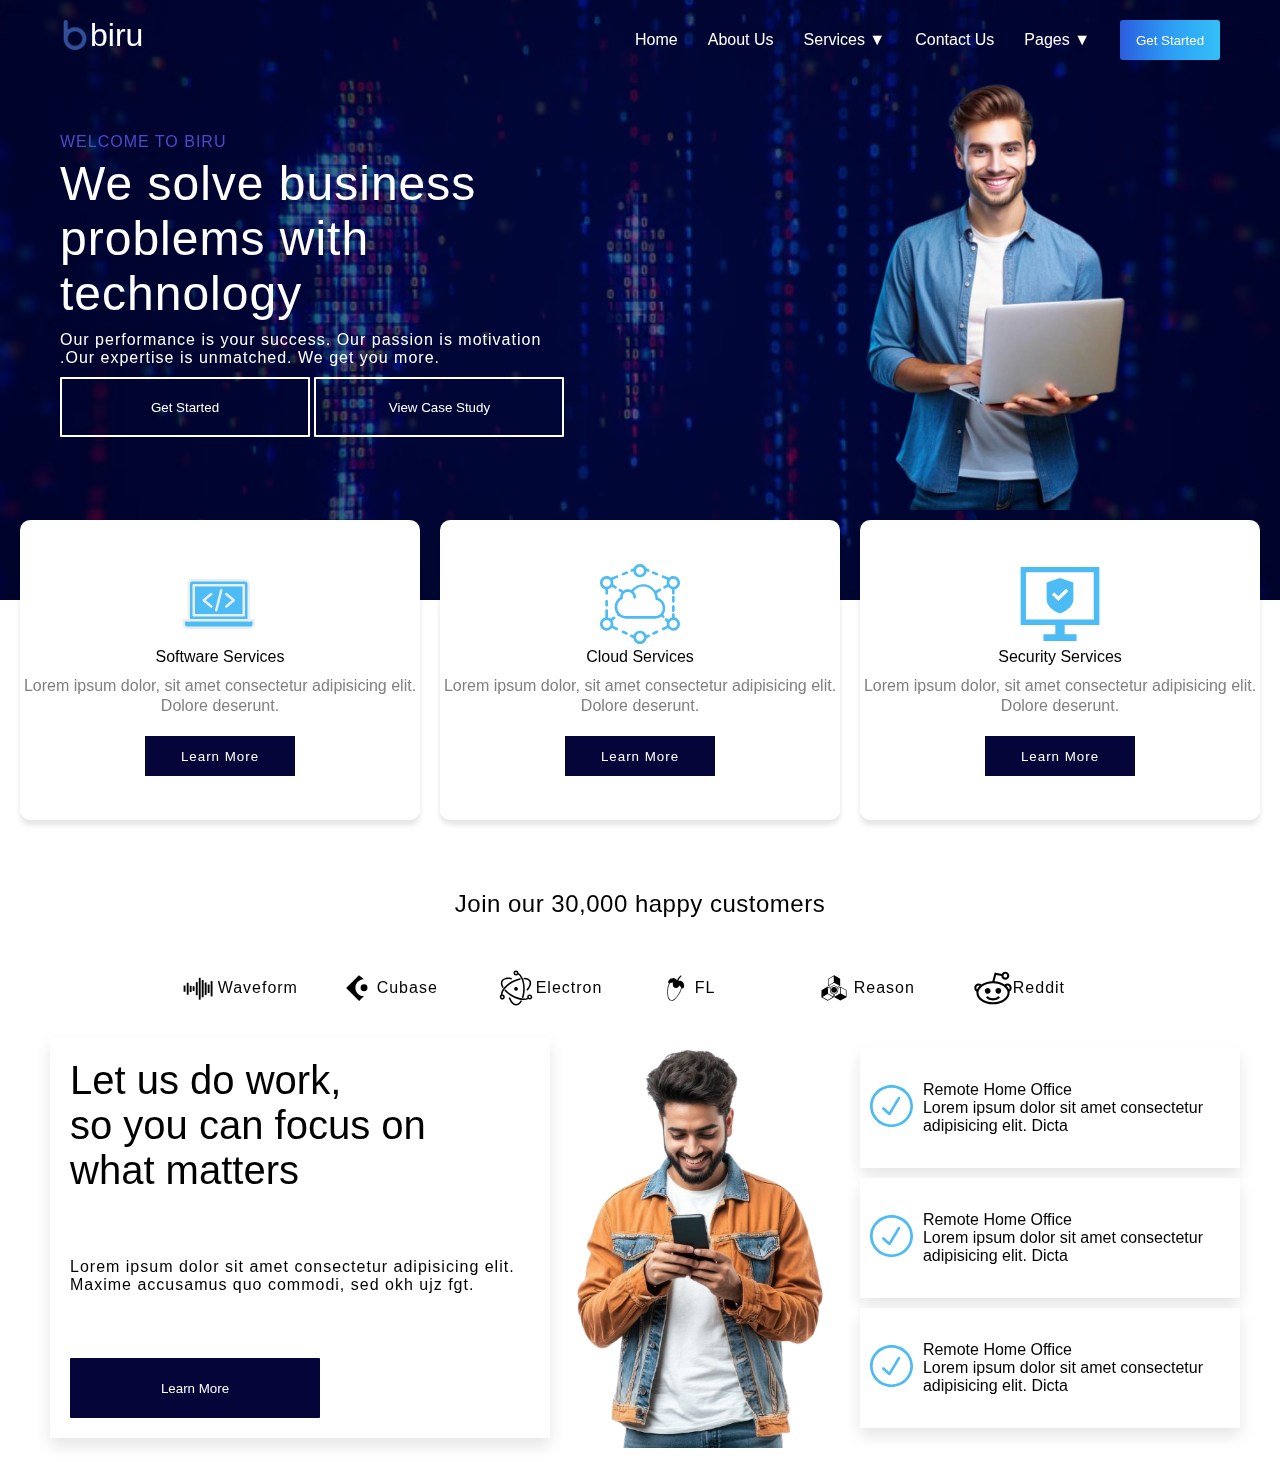
<file: index.html>
<!DOCTYPE html>
<html lang="en">

<head>
    <meta charset="UTF-8">
    <meta name="viewport" content="width=device-width, initial-scale=1.0">
    <title>THE BIRU</title>
    <link rel="stylesheet" href="thebiru.css">
</head>

<body>

    <!--HEADER BIT-->
    <section class="video-bg">
        <video autoplay muted loop playsinline>
            <source src="./biru images/bg1.mp4" type="video/mp4">
        </video>

        <div class="overlay"></div>


        <div class="body-holder">
            <div class="nav">

                <div class="biru-img-holder">
                    <img src="./biru images/letter-b.png" alt="">
                    <p>biru</p>
                </div>



                <div class="navigation">
                    <a href="#">Home</a>
                    <a href="#">About Us</a>
                    <a href="#">Services &#9660;</a>
                    <a href="#">Contact Us</a>
                    <a href="#">Pages &#9660;</a>


                    <div class="get-started">
                        <button>Get Started</button>
                    </div>
                </div>
            </div>



            <div class="hamburger" onclick="toggleMenu()">
                &#9776;
            </div>


            <div class="second-sec">

                <div class="welcome-sec">
                    <p class="the-main">WELCOME TO BIRU</p>
                    <p class="welcome-sec-p1">We solve business</p>
                    <p class="welcome-sec-p1">problems with</p>
                    <p class="welcome-sec-p1">technology</p>

                    <p class="welcome-sec-para">
                        Our performance is your success. Our passion is motivation
                        .Our expertise is unmatched. We get you more.
                    </p>

                    <div class="welcome-btn">
                        <button class="btnn1">Get Started</button>
                        <button class="btnn1">View Case Study</button>
                    </div>
                </div>

                <div class="second-sec-img">
                    <img src="./biru images/Studio_portrait_of_young_man_standing_holding_laptop_and_looking_at_camera_with_happy_smile___Premium_AI-generated_image-removebg-preview.png"
                        alt="">

                </div>
            </div>
        </div>
    </section>


    <div class="floating-boxes">
        <div class="box">
            <div class="box-icon">
                <img src="./biru images/com-laptop-code-svgrepo-com (1).svg" alt="">
            </div>
            <p class="box-header">Software Services</p>
            <p class="box-p">Lorem ipsum dolor, sit amet consectetur adipisicing elit. Dolore deserunt.</p>
            <button class="cia">Learn More</button>
        </div>
        <div class="box">
            <div class="box-icon">
                <img src="./biru images/cloud-computing-cloud-svgrepo-com.svg" alt="">
            </div>
            <p class="box-header">Cloud Services</p>
            <p class="box-p">Lorem ipsum dolor, sit amet consectetur adipisicing elit. Dolore deserunt.</p>
            <button class="cia">Learn More</button>
        </div>
        <div class="box">
            <div class="box-icon">
                <img src="./biru images/internet-security-computer-svgrepo-com.svg" alt="">
            </div>
            <p class="box-header">Security Services</p>
            <p class="box-p">Lorem ipsum dolor, sit amet consectetur adipisicing elit. Dolore deserunt.</p>
            <button class="cia">Learn More</button>
        </div>
    </div>

    <div class="join">
        <p>Join our 30,000 happy customers</p>
    </div>

    <div class="logo-holder">
        <div class="logo">
            <img src="./biru images/logo-audiobus-svgrepo-com.svg" alt="">
            <p>Waveform</p>
        </div>

        <div class="logo">
            <img src="./biru images/logo-cubase-svgrepo-com.svg" alt="">
            <p> Cubase</p>
        </div>

        <div class="logo">
            <img src="./biru images/logo-electron-svgrepo-com.svg" alt="">
            <p>Electron</p>
        </div>

        <div class="logo">
            <img src="./biru images/logo-fl-svgrepo-com.svg" alt="">
            <p>FL</p>
        </div>

        <div class="logo">
            <img src="./biru images/logo-reason-svgrepo-com.svg" alt="">
            <p>Reason</p>
        </div>

        <div class="logo">
            <img src="./biru images/logo-reddit-svgrepo-com.svg" alt="">
            <p>Reddit</p>
        </div>


    </div>

    <div class="footer">
        <div class="foot-content">

            <div>

                <p class="welcome-sec-p2">Let us do work,</p>
                <p class="welcome-sec-p2">so you can focus on</p>
                <p class="welcome-sec-p2">what matters</p>

            </div>
            <p class="welcome-sec-para">
                Lorem ipsum dolor sit amet consectetur adipisicing elit. Maxime accusamus quo commodi, sed okh ujz fgt.
            </p>


            <button class="btn">Learn More</button>

        </div>
        <div class="pic-foot">
            <img src="./biru images/yooyoyoy.png" alt="">
        </div>

        <div class="foot-last">
            <div class="foot-1">
                <div class="foot-img">
                    <img src="./biru images/checkmark-circle-svgrepo-com.svg" alt="">
                </div>

                <div>
                    <p>Remote Home Office</p>
                    <p>Lorem ipsum dolor sit amet consectetur adipisicing elit. Dicta </p>

                </div>
            </div>

            <div class="foot-1">
                <div class="foot-img">
                    <img src="./biru images/checkmark-circle-svgrepo-com.svg" alt="">
                </div>

                <div>
                    <p>Remote Home Office</p>
                    <p>Lorem ipsum dolor sit amet consectetur adipisicing elit. Dicta </p>

                </div>
            </div>

            <div class="foot-1">
                <div class="foot-img">
                    <img src="./biru images/checkmark-circle-svgrepo-com.svg" alt="">
                </div>

                <div>
                    <p>Remote Home Office</p>
                    <p>Lorem ipsum dolor sit amet consectetur adipisicing elit. Dicta </p>

                </div>
            </div>
        </div>






    </div>
</body>

</html>
</file>
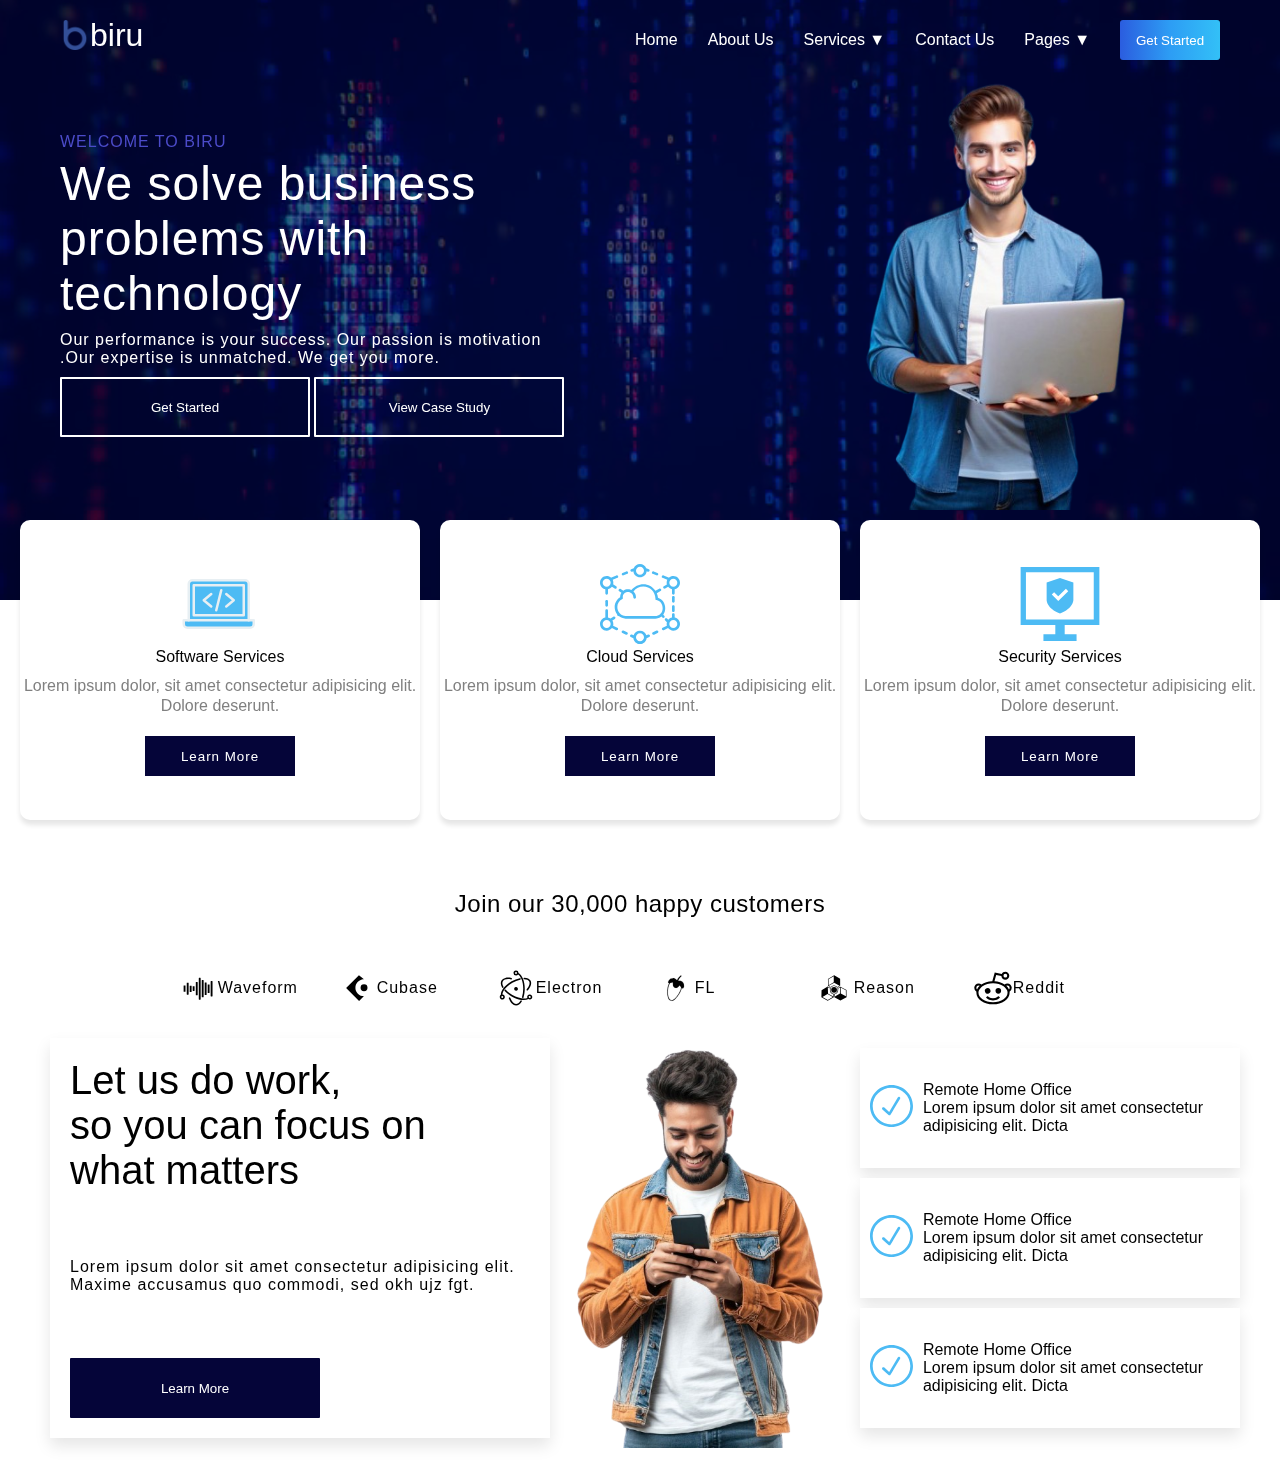
<file: thebiru.html>
<!DOCTYPE html>
<html lang="en">

<head>
    <meta charset="UTF-8">
    <meta name="viewport" content="width=device-width, initial-scale=1.0">
    <title>THE BIRU</title>
    <link rel="stylesheet" href="thebiru.css">
</head>

<body>

    <!--HEADER BIT-->
    <section class="video-bg">
        <video autoplay muted loop playsinline>
            <source src="./biru images/bg1.mp4" type="video/mp4">
        </video>

        <div class="overlay"></div>


        <div class="body-holder">
            <div class="nav">

                <div class="biru-img-holder">
                    <img src="./biru images/letter-b.png" alt="">
                    <p>biru</p>
                </div>



                <div class="navigation">
                    <a href="#">Home</a>
                    <a href="#">About Us</a>
                    <a href="#">Services &#9660;</a>
                    <a href="#">Contact Us</a>
                    <a href="#">Pages &#9660;</a>


                    <div class="get-started">
                        <button>Get Started</button>
                    </div>
                </div>
            </div>



            <div class="hamburger" onclick="toggleMenu()">
                &#9776;
            </div>


            <div class="second-sec">

                <div class="welcome-sec">
                    <p class="the-main">WELCOME TO BIRU</p>
                    <p class="welcome-sec-p1">We solve business</p>
                    <p class="welcome-sec-p1">problems with</p>
                    <p class="welcome-sec-p1">technology</p>

                    <p class="welcome-sec-para">
                        Our performance is your success. Our passion is motivation
                        .Our expertise is unmatched. We get you more.
                    </p>

                    <div class="welcome-btn">
                        <button class="btnn1">Get Started</button>
                        <button class="btnn1">View Case Study</button>
                    </div>
                </div>

                <div class="second-sec-img">
                    <img src="./biru images/Studio_portrait_of_young_man_standing_holding_laptop_and_looking_at_camera_with_happy_smile___Premium_AI-generated_image-removebg-preview.png"
                        alt="">

                </div>
            </div>
        </div>
    </section>


    <div class="floating-boxes">
        <div class="box">
            <div class="box-icon">
                <img src="./biru images/com-laptop-code-svgrepo-com (1).svg" alt="">
            </div>
            <p class="box-header">Software Services</p>
            <p class="box-p">Lorem ipsum dolor, sit amet consectetur adipisicing elit. Dolore deserunt.</p>
            <button class="cia">Learn More</button>
        </div>
        <div class="box">
            <div class="box-icon">
                <img src="./biru images/cloud-computing-cloud-svgrepo-com.svg" alt="">
            </div>
            <p class="box-header">Cloud Services</p>
            <p class="box-p">Lorem ipsum dolor, sit amet consectetur adipisicing elit. Dolore deserunt.</p>
            <button class="cia">Learn More</button>
        </div>
        <div class="box">
            <div class="box-icon">
                <img src="./biru images/internet-security-computer-svgrepo-com.svg" alt="">
            </div>
            <p class="box-header">Security Services</p>
            <p class="box-p">Lorem ipsum dolor, sit amet consectetur adipisicing elit. Dolore deserunt.</p>
            <button class="cia">Learn More</button>
        </div>
    </div>

    <div class="join">
        <p>Join our 30,000 happy customers</p>
    </div>

    <div class="logo-holder">
        <div class="logo">
            <img src="./biru images/logo-audiobus-svgrepo-com.svg" alt="">
            <p>Waveform</p>
        </div>

        <div class="logo">
            <img src="./biru images/logo-cubase-svgrepo-com.svg" alt="">
            <p> Cubase</p>
        </div>

        <div class="logo">
            <img src="./biru images/logo-electron-svgrepo-com.svg" alt="">
            <p>Electron</p>
        </div>

        <div class="logo">
            <img src="./biru images/logo-fl-svgrepo-com.svg" alt="">
            <p>FL</p>
        </div>

        <div class="logo">
            <img src="./biru images/logo-reason-svgrepo-com.svg" alt="">
            <p>Reason</p>
        </div>

        <div class="logo">
            <img src="./biru images/logo-reddit-svgrepo-com.svg" alt="">
            <p>Reddit</p>
        </div>


    </div>

    <div class="footer">
        <div class="foot-content">

            <div>

                <p class="welcome-sec-p2">Let us do work,</p>
                <p class="welcome-sec-p2">so you can focus on</p>
                <p class="welcome-sec-p2">what matters</p>

            </div>
            <p class="welcome-sec-para">
                Lorem ipsum dolor sit amet consectetur adipisicing elit. Maxime accusamus quo commodi, sed okh ujz fgt.
            </p>


            <button class="btn">Learn More</button>

        </div>
        <div class="pic-foot">
            <img src="./biru images/yooyoyoy.png" alt="">
        </div>

        <div class="foot-last">
            <div class="foot-1">
                <div class="foot-img">
                    <img src="./biru images/checkmark-circle-svgrepo-com.svg" alt="">
                </div>

                <div>
                    <p>Remote Home Office</p>
                    <p>Lorem ipsum dolor sit amet consectetur adipisicing elit. Dicta </p>

                </div>
            </div>

            <div class="foot-1">
                <div class="foot-img">
                    <img src="./biru images/checkmark-circle-svgrepo-com.svg" alt="">
                </div>

                <div>
                    <p>Remote Home Office</p>
                    <p>Lorem ipsum dolor sit amet consectetur adipisicing elit. Dicta </p>

                </div>
            </div>

            <div class="foot-1">
                <div class="foot-img">
                    <img src="./biru images/checkmark-circle-svgrepo-com.svg" alt="">
                </div>

                <div>
                    <p>Remote Home Office</p>
                    <p>Lorem ipsum dolor sit amet consectetur adipisicing elit. Dicta </p>

                </div>
            </div>
        </div>






    </div>
</body>

</html>
</file>
<file: thebiru.css>
* {
    margin: 0;
    padding: 0;
    box-sizing: border-box;
    font-family: Verdana, Geneva, Tahoma, sans-serif;
}

/* HEADER BIT*/

.video-bg {
    position: relative;
    height: 600px;
    overflow: hidden;
}

.video-bg video {
    position: absolute;
    top: 0;
    left: 0;
    width: 100%;
    height: 100%;
    object-fit: cover;
    z-index: -1;

}
.video-bg .body-holder {
    position: relative;
    color: white;
}

.overlay{
    position: absolute;
    top: 0;
    left: 0;
    width: 100%;
    height: 100%;
    background: rgba(0, 0, 60, 0.6);
    z-index: -1;

}
.body-holder {
    padding: 20px 60px 0 60px;
}
.nav{
    display: flex;
    justify-content: space-between;
}

.biru-img-holder {
    width: 30px;
    height: 30px;
    display: flex;
    align-items: center;
}

.biru-img-holder img {
    width: 100%;
}

.biru-img-holder p {
    font-size: 2rem;
}

.navigation {
    display: flex;
    gap: 30px;
    align-items: center;
}

.navigation a {
    text-decoration: none;
    color: white;
}

.get-started button {
    color: white;
    border: none;
    width: 100px;
    height: 40px;
    text-align: center;
     background: linear-gradient(to right, #2b5ddf, #2d9df4, #33c0f7);
    border-radius: 3px;
}

.welcome-sec {
    padding: 50px 0 0 0;
}


.second-sec {
    display: flex;
    justify-content: space-between;
    align-items: center;
}
.the-main{
    color: rgb(75,75,201);
    letter-spacing: 1px;
    margin: 0 0 5px 0;
}

.welcome-sec-p1{
    font-size: 3rem;
    letter-spacing: 1px;
}

.welcome-sec-para{
    margin: 10px 0 10px 0;
    letter-spacing: 1px;
max-width: 500px;
}

.btnn1 {
    width: 250px;
    height: 60px;
    border: 2px solid white;
   border-radius: 1px;
   transition-duration: 0.5s;
   text-decoration: none;
   background-color: transparent;
   color: white;
}

.btnn1:hover {
    background-color: rgb(49, 166, 250);
}

.second-sec-img {
    height: 400px;
    width: 450px;
}

.second-sec-img img {
    width: 100%;
}

/* BODY BIT*/

.floating-boxes{
    display: flex;
    align-items: center;
    justify-content: center;
    margin-top: 20px;
    gap: 20px;
    margin-bottom: 20px;
}
.box {
    background-color: white;
   
    border-radius: 10px;
    box-shadow: 0 5px 5px  rgba(0,0,0,0.1);
    width: 400px;
    height: 300px;
    margin-top: -100px;
     transition: 0.5s ease, box-shadow 0.3s ease;
     display: flex;
     justify-content: center;
     align-items: center;
     flex-direction: column;
     text-align: center;

}


.box:hover {
    scale: 110%;
    box-shadow: 0 8px 15px rgba(0, 0, 0, 0.1);
}

.box-icon {
    width: 80px;
}

.box-icon img {
    width: 100%;
}

.box-header {
    font-weight: 400;
    margin-bottom: 10px;
}

.box-p {
    color: gray;
    margin-bottom: 10px;
    line-height: 20px;
}

.cia {
    background-color: rgb(5, 5, 57);
    color: white;
    letter-spacing: 1px;
    border: none;
    width: 150px;
    height: 40px;
    margin-top: 10px;
    
}

.join {
    text-align: center;
    padding: 50px;
    font-size: 1.5rem;
    letter-spacing: 0.5px;
}

.logo-holder{
    display: flex;
 justify-content: center;
    align-items: center;
    gap: 10%;
    padding-right: 7%;
}


.logo {
    width: 40px;
    display: flex;
    align-items: center;
    letter-spacing: 1px;
}

.logo img {
    width: 100%;
}

.footer {
    display: flex;
    justify-content: space-between;
    padding: 30px 30px 10px 50px;
    
    
}

.foot-content {
    width: 500px;
    height: 400px;
    background-color: white;
    padding: 20px;
    box-shadow: 0 8px 15px rgba(0, 0, 0, 0.1);
    display: flex;
    flex-direction: column;
    justify-content: space-between;
}

.btn {
    
    width: 250px;
    height: 60px;
    border: none;
   border-radius: 1px;
   transition-duration: 0.5s;
   text-decoration: none;
   background-color: rgb(5, 5, 57);
   color: white;
}

.pic-foot {
    width: 270px;
}

.pic-foot img {
    width: 100%;
}

.foot-last {
    width: 400px;
    height: 400px;
    
    display: flex;
    align-items: center;
    flex-direction: column;
    padding: 10px;
    justify-content: space-between;
}

.foot-1 {
    display: flex;
    gap: 10px;
    align-items: center;
    background-color: white;
    width: 100%;
    height: 120px;
    padding: 10px;
    box-shadow: 0 8px 15px rgba(0, 0, 0, 0.1);
    transition-duration: 0.1s;
    transition-timing-function: ease;
    
}

.foot-1:hover {
    background: linear-gradient(to right, #2b5ddf, #2d9df4, #33c0f7);
    color: white;
}


.foot-img {
    width: 60px;
}
.foot-img img {
    width: 100%;
}


.welcome-sec-p2{
    font-size: 2.5rem;
   
}


/* HAMBURGER MENU STYLING */
.hamburger {
    display: none;
    font-size: 28px;
    cursor: pointer;
    color: rgb(253, 251, 251);
    padding-right: 20px;
    position: absolute;
    top: 4%;
    right: 2%;
}


/*responsiveness for lil phones*/
@media screen and (max-width: 767px) and (min-width: 320px) {
.navigation {
    display: none;
}


.body-holder {
    padding:20px 20px 0 20px;
}

    .hamburger {
        display: block;
    }

   .second-sec-img {
   /* margin-left: 100px;*/
    justify-content: center;
    align-items: center;
    display: flex;
    z-index:-1
    
}
 
.welcome-sec {
   padding:5% 0 0 0 ;
    height: 200px;
}
.second-sec-img img {
    width: 70%;
    
}

.the-main {
    font-size: 0.6rem;
}

.welcome-sec-p1 {
    font-size: 1.5rem;
}

.welcome-sec-para {
    font-size: 0.9rem;
}

.second-sec button {
    width: 160px;
    height: 50px;
}

.second-sec{
    padding: 0;
    display: flex;
    justify-content: center;
    align-items: center;
    flex-direction: column;
   
    
}

.logo-holder {
    display: grid;
    grid-template-columns: repeat(2 , 1fr);
    gap: 20%;
    align-items: center;
    padding:0 3rem 0 3rem;
}

.footer {
    flex-direction: column;
    padding: 50px 30px 10px 20px;
}
.foot-content {
    width: 330px;
    
}

.welcome-sec-p2 {
    font-size: 2.0rem;
}

.foot-last {
    width: 350px;}


    .floating-boxes {
        flex-direction: column;
        gap: 130px;
    }

    .box {
        width: 300px;
        height: 300px;
    }
}

@media screen and (max-height: 568px) and (max-width: 320px) {
    
.foot-last {
    width: 270px;}

    
.second-sec button {
    width: 140px;
    height: 50px;
}

.welcome-btn {
    display: flex;
    gap: 4px;
}

.foot-content {
    width: 270px;
    
}

.btn{
    width: 230px;
}

.box {
    width: 250px;
}

.footer {
    flex-direction: column;
    padding: 50px 40px 10px 30px;
}

}


/* responsiveness for ipads n stuff*/
@media (min-width: 768px) and (max-width: 1114px) {
.body-holder {
    padding: 20px 50px 0 50px;
}

.navigation {
    gap: 14px;
}

.welcome-sec {
    padding-top: 25px;
}

.welcome-sec-p1 {
    font-size: 2.5rem;
}


.welcome-btn {
    display: flex;
    gap: 10px;
}

.btnn1 {
    width: 150px;
}

.second-sec-img {
    
    width: 600px;
}

.logo-holder {
    gap: 13%;
}

.floating-boxes {
    gap: 10px;
}

.box {
    width: 250px;
}

}
</file>
